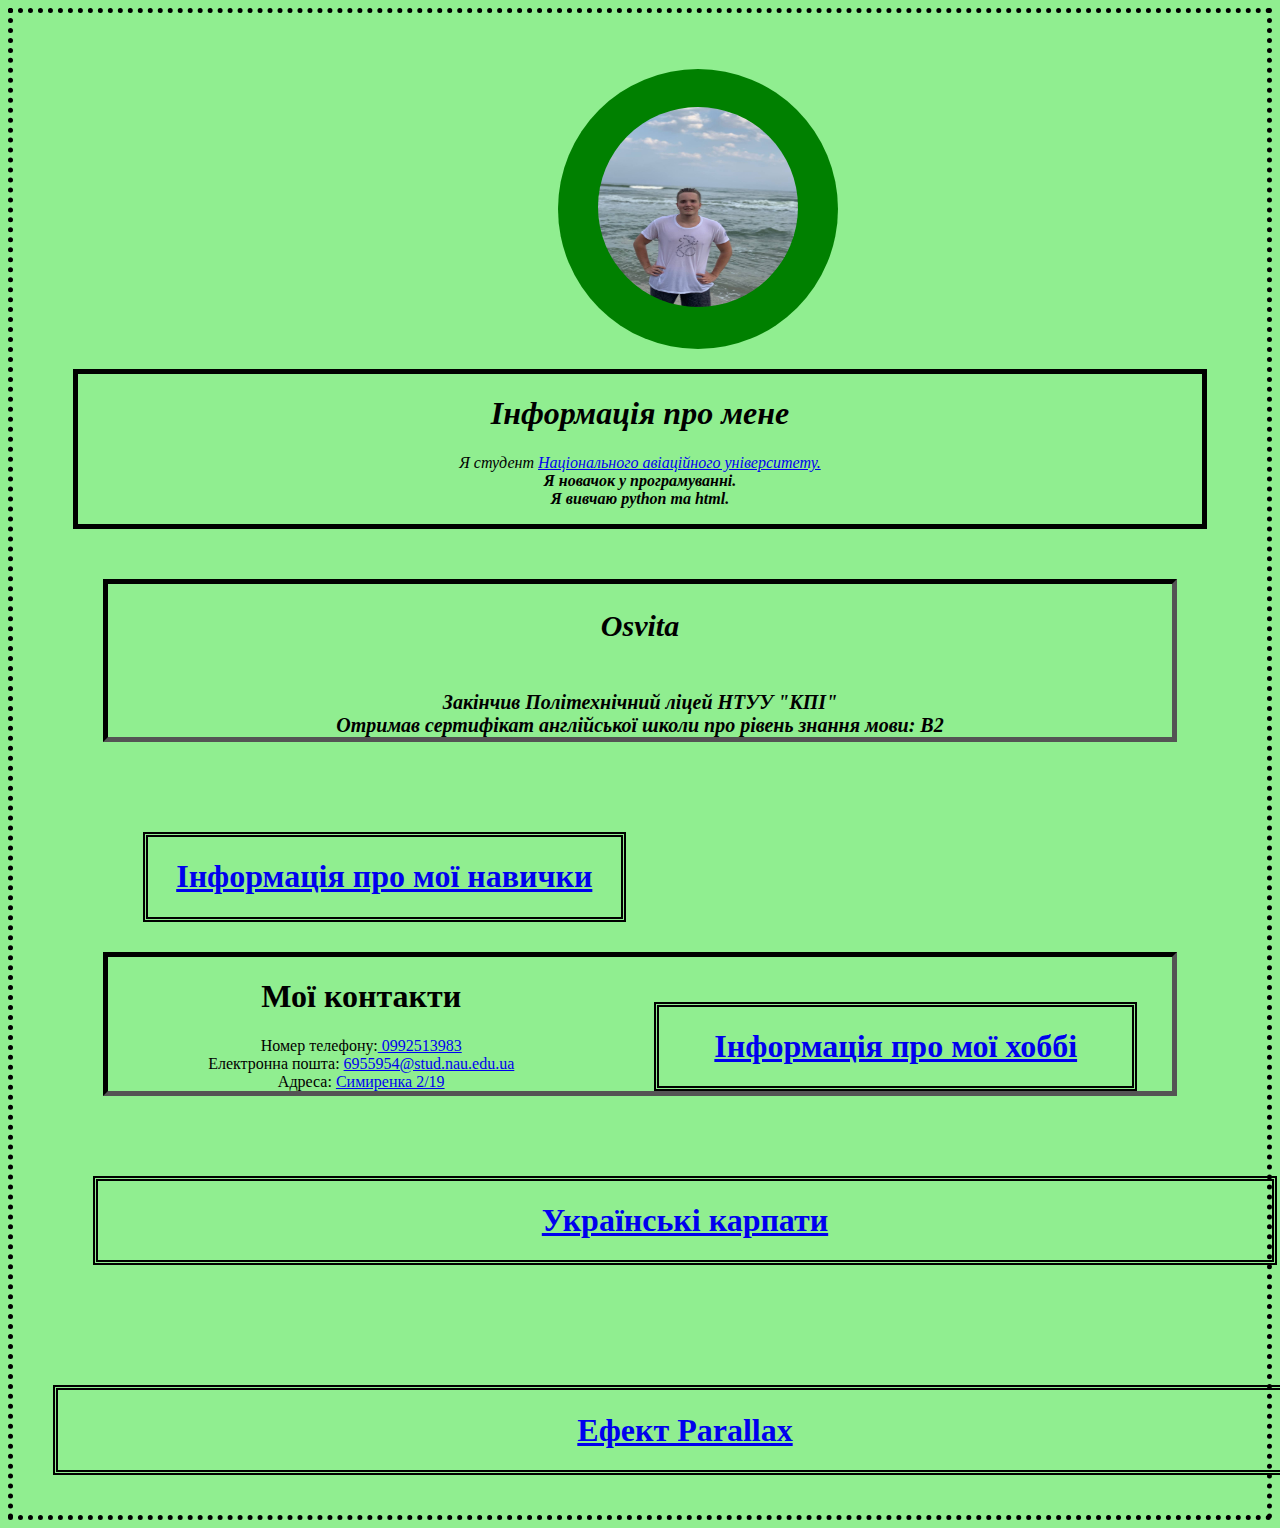
<file: index.html>
<!DOCTYPE html>
<html>
<head>
  <title>Моя сторінка</title>
  <link rel="stylesheet" href="styles.css" type="text/css">
</head>
<body>
<div class="mypage">
  <div class="image">
    <p class="img"><img src="my_photo.jpg"  width="200" height="200"> </p>
  </div>
  <div class="infoaboutme">
    <h1>Інформація про мене</h1>
    <p>
      Я студент <i> <a href="https://nau.edu.ua/%22%3E"> Національного авіаційного університету. </a> </i> <br>
      <strong>Я новачок у програмуванні.</strong> <br>
      <strong>Я вивчаю python та html.</strong> <br>
    </p>
    </div>
     <div id="osvita">
     <p>
    <h2>Osvita</h2><br />
  <strong>Закінчив Політехнічний ліцей НТУУ "КПІ"</strong> <br/>
  <strong>Отримав сертифікат англійської школи про рівень знання мови: B2</strong>
      </div>
      <section id="section">
      <div class="skills">
        <h1><a href="Skills.html">Інформація про мої навички</a></h1></div>

      <div class="hobbies">
        <h1><a href="my hobbies.html">Інформація про мої хоббі</a></h1></div>
        </section>
      <div class="mycontacts">
          <p>
            <h1>Мої контакти</h1>
                Номер телефону:<a href="tel:+38(099)2513983"> 0992513983</a><br />
                Електронна пошта: <a href="mailto:6955954@stud.nau.edu.ua">6955954@stud.nau.edu.ua</a><br />
                Адреса: <a href="https://www.google.com/maps/place/%D0%B2%D1%83%D0%BB%D0%B8%D1%86%D1%8F+%D0%A1%D0%B8%D0%BC%D0%B8%D1%80%D0%B5%D0%BD%D0%BA%D0%B0,+2%2F19,+%D0%9A%D0%B8%D1%97%D0%B2,+02000/@50.4157319,30.3891642,17z/data=!3m1!4b1!4m5!3m4!1s0x40d4cbe9718537e1:0x559c287d6cbb1f28!8m2!3d50.4157319!4d30.3913529">Симиренка 2/19</a>
          </div>
          <div class="codepen1">
            <h1><a href="codepen1.html">Українські карпати</a></h1></div>
          </div>
          <div class="codepen1">
            <h1><a href="parallax.html">Ефект Parallax</a></h1></div>
          </div>
</file>
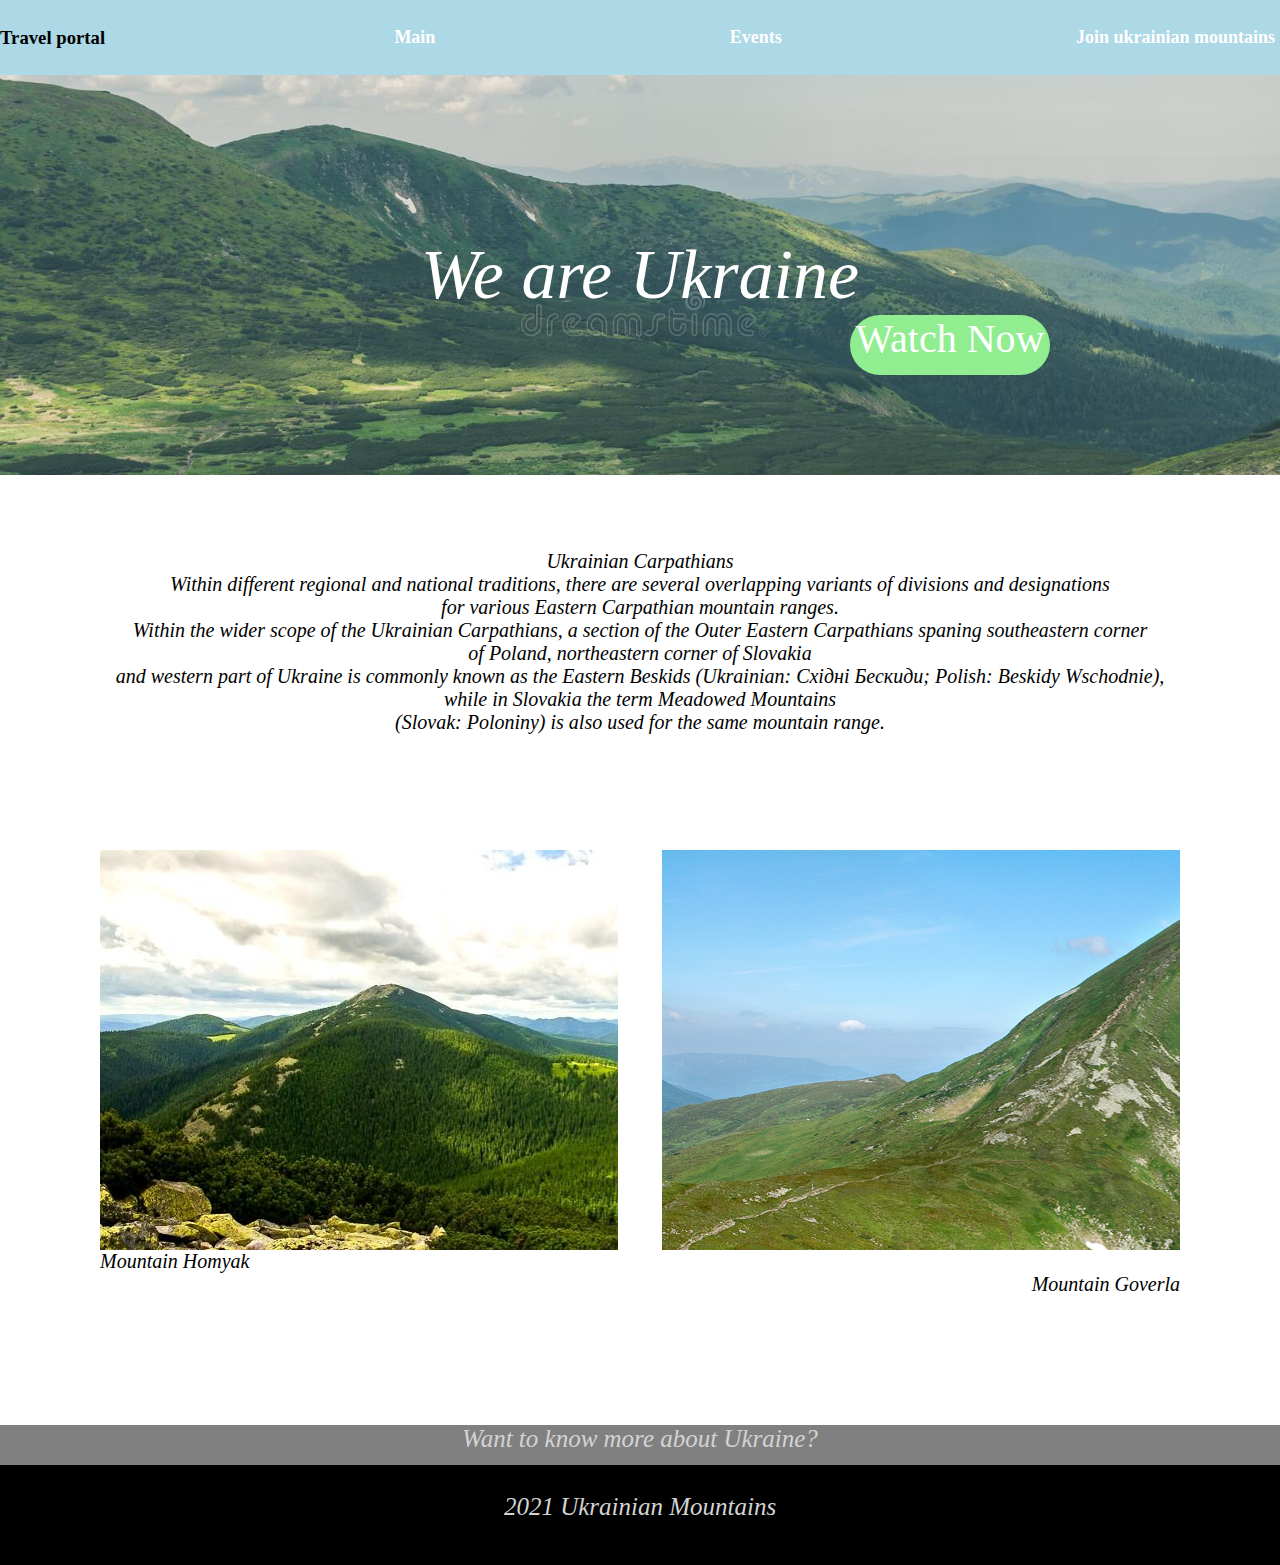
<file: codepen1.html>
<!DOCTYPE html>
<html>
<head>
  <title>Travel Portal</title>
  <meta name="viewport" content="width=device-width, initial-scale=1, maximum-scale=1" charset="utf-8">
  <style type="text/css" media="screen">
    * {
    margin: 0;
    padding: 0;
  }
  #Navbar1{
  height: 75px ;
  background-color: lightblue;
  display: flex;
  align-items:center;
  }
  .font{
  color: white;
  font-size: 18px;
  font-weight: bold;
  text-indent: 10px;
  flex-grow: 4;
  margin: 5px;
  font-family: italic;
  text-align: right;
}
  #header1{
      height: 400px;
      background-image: url(mountains.jpg);
      background-repeat: no-repeat;
      background-size: cover;
  }
  #section1 {
    margin-left: 100px; /* margin-и використав для простіру навколо */
    margin-right: 100px;
    margin-top: 75px;
    margin-bottom: 75px;
      height: 800px;
      background: white;
  }
  #yellowparagraph1 {
      height: 300px;
      background: white;
      bottom: 75px;
      font-style: italic;
      text-align: center;
      font-size: 20px;
  }
  #p1{
    text-align: center;
    font-size: 70px;
    font-style: italic;
    margin: 0 auto;
    color: white;
  }
  #p2{
    text-align: center;
    font-size: 40px;
    color: white;
    border-radius: 50px;
    background-color: lightgreen;
    width: 200px;
    height: 60px;
    margin-left: 850px;
  }
  #p2:hover{
    background-color: grey;
    cursor: pointer;
  }
  .FlexBox{ /* Flexbox надає інструменти для швидкого створення складних, гнучких макетів, та функції, які були складні у традиційних методах CSS. З їх допомогою складно чи неможливо досягти таких простих вимог до макету:
  Вертикальне вирівнювання блоку всередині батька.
  Оформлення всіх дітей контейнера так, щоб вони розподілили між собою доступну ширину/висоти незалежно від того, скільки ширини/висоти доступно.
  Зробити всі колонки в макеті однакової висоти, навіть якщо наповнення в них по-різному. */
    display: flex; /* flex задає позиціювання блоків в ряд */
    justify-content: space-between; /* space-between робить однакові відстані між блоками*/
  }
  .orangebox-1 { /* class має такуж саму функцію як і id, але відрізняється тим, що допускається вказувати відразу кілька класів, розділяючи їх між собою пробілом */
      height: 400px;
      width: 48%;
      background: url(homyak.jpg);
  }
  .orangebox-2
  {
      height: 400px;
      width: 48%;
      background: url(goverla.jpg);
  }
  #homyak{
    text-align: left;
    font-size: 20px;
    font-style: italic;
    width: 48%;
  }
  #goverla{
    text-align: right;
    font-size: 20px;
    font-style: italic;
  }
  #PreFooter1 {
      height: 40px;
      background: grey;
      text-align: center;
      font-style: oblique;
      font-size: 25px;
      color: lightgrey;
  }
  #footer1 {
      height: 100px;
      background: black;
      text-align: center;
      font-style: oblique;
      font-size: 25px;
      color: lightgrey;
  }
  @media screen and (max-width: 500px){
     #Yellowparagraph1{
         font-size: 16px;
     }
     #container1{

       flex-direction: column;
       justify-content: center;
     }

     .Orangebox-1{
         width: 100%;

     }
     #MainSection1{
       margin-bottom: 150px;
     }
     #Yellowparagraph1{
       margin-bottom: 20px;
     }
  }
  </style>
</head>
<body>
  <nav id="Navbar1">
  <h3>Travel portal</h3>
  <div class="font">
    Main
  </div>
  <div class="font">
    Events
  </div>
  <div class="font">
    Join ukrainian mountains
  </div>
      </nav>
	<header id="header1">
    <p id="p1"><br /><br />
      We are Ukraine</p>
    <p id="p2">
      Watch Now
    </p>
    </header>
	<section id="section1">
		<p id="yellowparagraph1">
      Ukrainian Carpathians<br />
      Within different regional and national traditions, there are several overlapping variants of divisions and designations<br /> for various Eastern Carpathian mountain ranges.<br />
       Within the wider scope of the Ukrainian Carpathians, a section of the Outer Eastern Carpathians spaning southeastern corner<br /> of Poland, northeastern corner of Slovakia<br />
        and western part of Ukraine is commonly known as the Eastern Beskids (Ukrainian: Східні Бескиди; Polish: Beskidy Wschodnie),<br /> while in Slovakia the term Meadowed Mountains<br />
         (Slovak: Poloniny) is also used for the same mountain range.
    </p>
    <div class="FlexBox">
		  <div class="orangebox-1"></div>
		  <div class="orangebox-2"></div>
    </div>
    <p id="homyak"> Mountain Homyak</p>
    <p id="goverla"> Mountain Goverla</p>
	</section>
	<div id="PreFooter1">
    Want to know more about Ukraine?
  </div>
	<footer id="footer1"></br>
    2021 Ukrainian Mountains
  </footer>
</body>
</html>
</file>
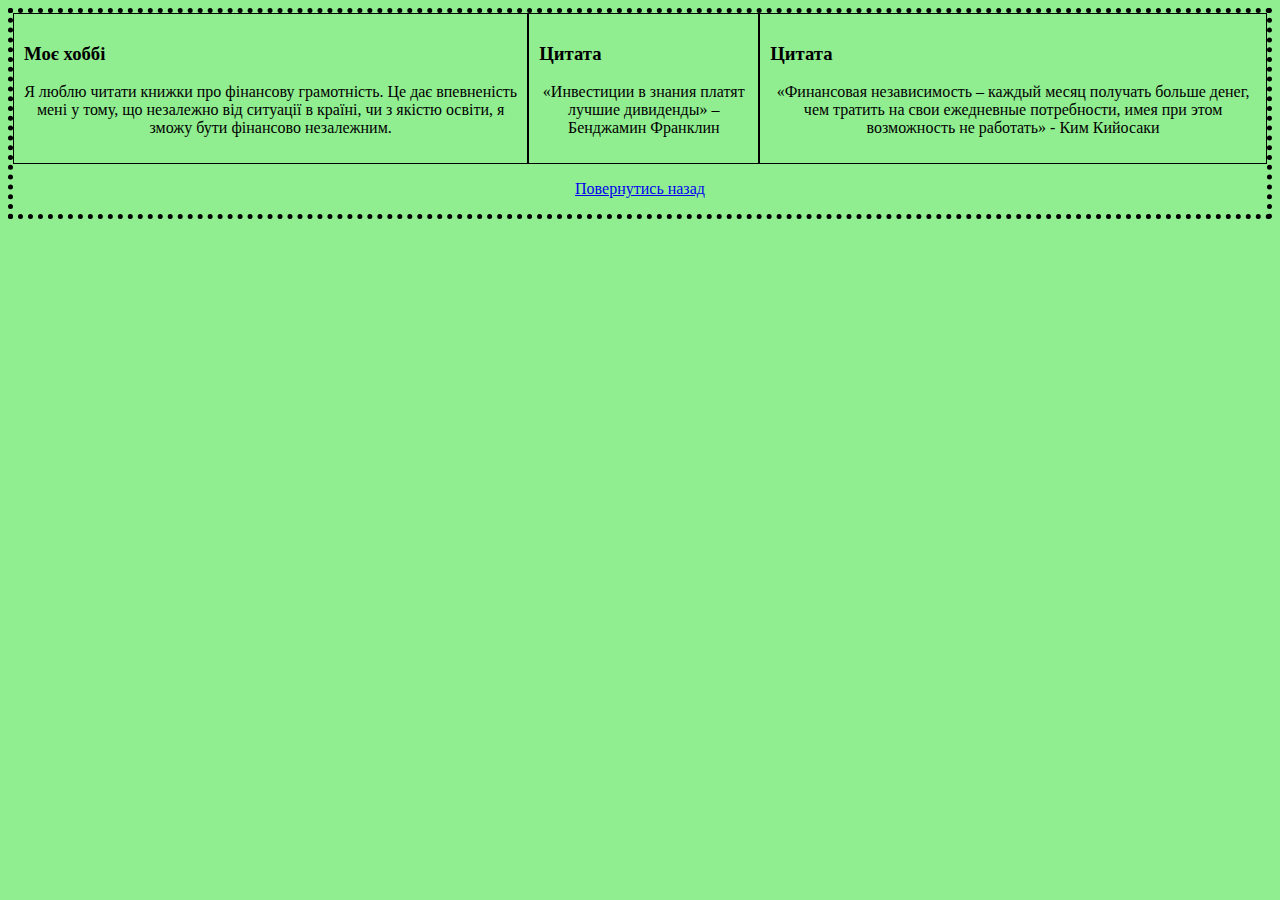
<file: My hobbies.html>
<!DOCTYPE html>
<html>
<head>
  <title>Хобі Андрія</title>
  <style type="text/css">
  body{
    background-color: lightgreen;
    border: 5px dotted black;
    }
    .flexbox{
  display: flex;
}
.flexbox div{
  padding: 10px;
  border: 1px solid black;
}
.box1{

}
.box2{

}
.box3{

}
p{
  text-align: center;
}
  </style>
</head>
<body >
  <div class="flexbox">
    <div class="box1">
      <h3>Моє хоббі</h3>
      <p>
        Я люблю читати книжки про фінансову грамотність. Це дає впевненість мені у тому, що незалежно від ситуації в країні, чи з якістю освіти, я зможу бути фінансово незалежним.
        </p>
    </div>
    <div class="box2">
      <h3>Цитата</h3>
      <p>
        «Инвестиции в знания платят лучшие дивиденды» – Бенджамин Франклин
        </p>
    </div>
    <div class="box3">
      <h3>Цитата</h3>
      <p>
        «Финансовая независимость – каждый месяц получать больше денег, чем тратить на свои ежедневные потребности, имея при этом возможность не работать» - Ким Кийосаки
        </p>
    </div>
  </div>
          <p><a href="4zad.html">Повернутись назад</a></p>
  </body>
</html>
</file>
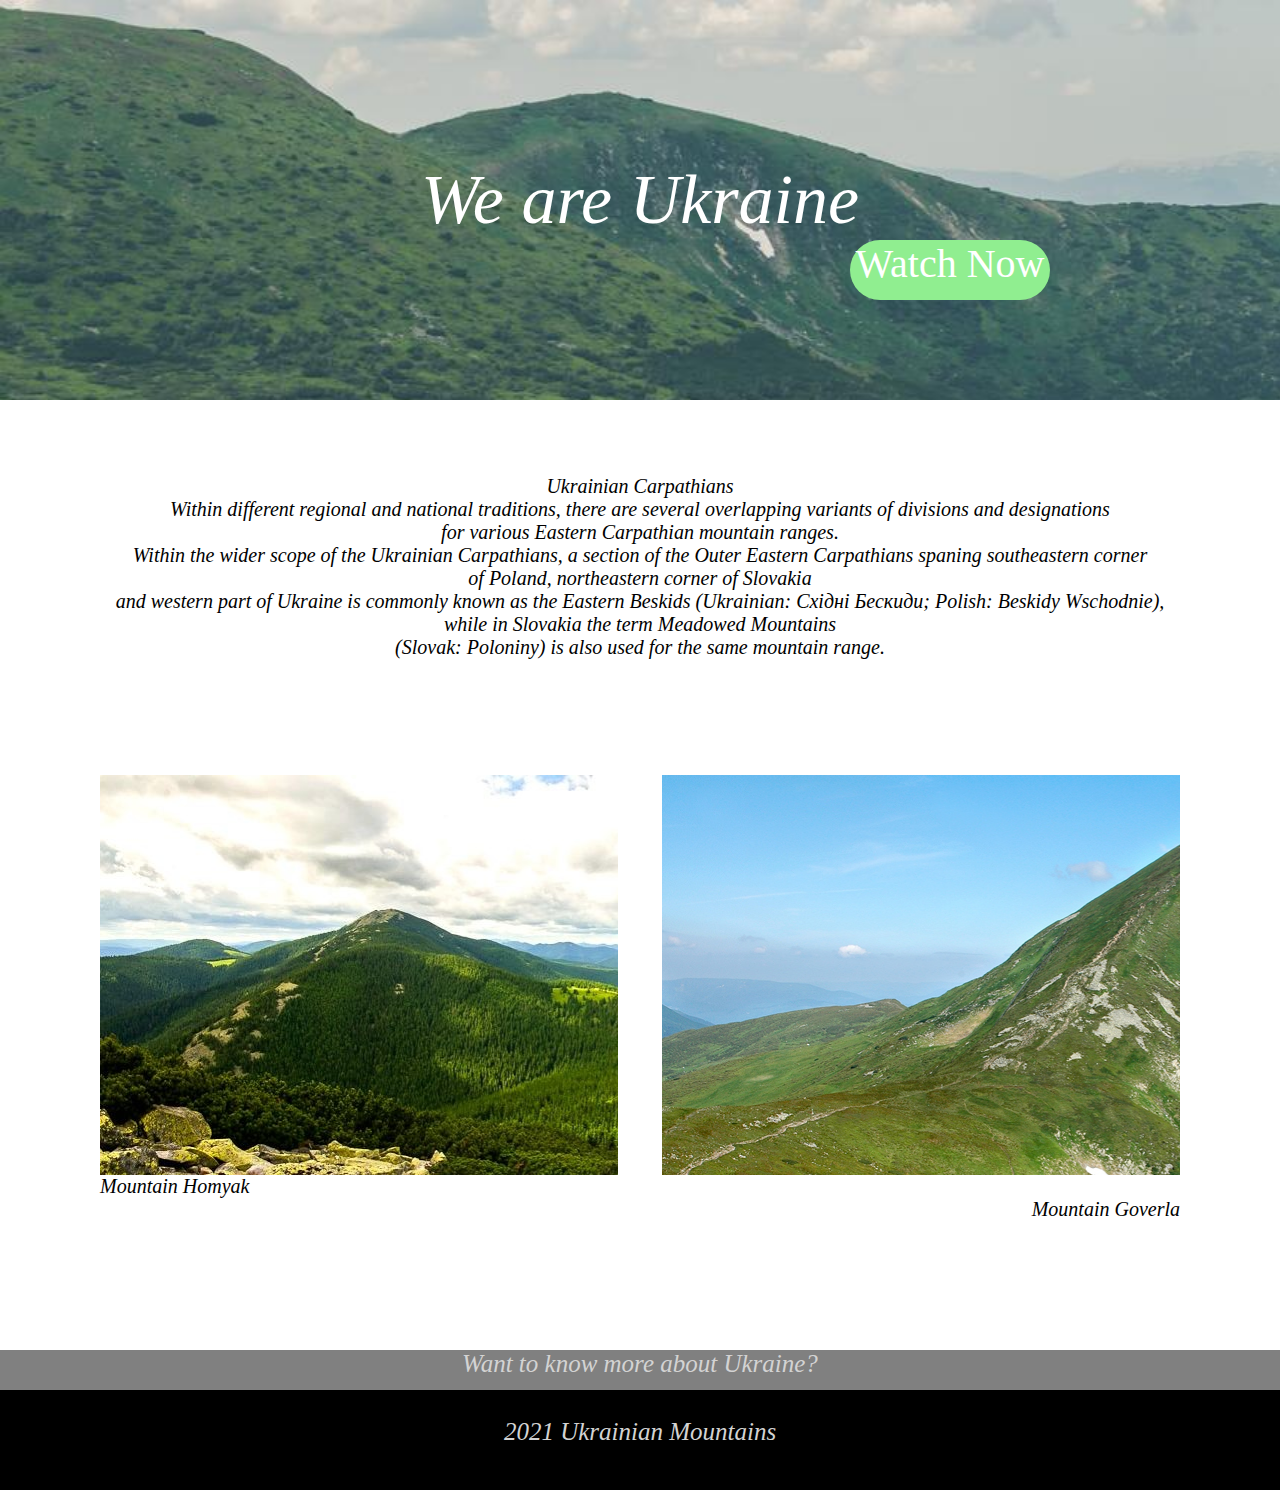
<file: parallax.html>
<!DOCTYPE html>
<html>
<head>
  <title>Travel Portal</title>
  <meta name="viewport" content="width=device-width, initial-scale=1, maximum-scale=1" charset="utf-8">
  <style type="text/css" media="screen">
    * {
  margin: 0;
  padding: 0;
 }
  #header1{
      height: 400px;
      background-image: url(mountains.jpg);
      background-repeat: no-repeat;
      background-attachment: fixed;
      background-size: cover;
  }
  #section1 {
    margin-left: 100px; /* margin-и використав для простіру навколо */
    margin-right: 100px;
    margin-top: 75px;
    margin-bottom: 75px;
      height: 800px;
      background: white;
  }
  #yellowparagraph1 {
      height: 300px;
      background: white;
      bottom: 75px;
      font-style: italic;
      text-align: center;
      font-size: 20px;
  }
  #p1{
    text-align: center;
    font-size: 70px;
    font-style: italic;
    margin: 0 auto;
    color: white;
  }
  #p2{
    text-align: center;
    font-size: 40px;
    color: white;
    border-radius: 50px;
    background-color: lightgreen;
    width: 200px;
    height: 60px;
    margin-left: 850px;
  }
  }
  #p2:hover{
    background-color: grey;
    cursor: pointer;
  }
  .FlexBox{ /* Flexbox надає інструменти для швидкого створення складних, гнучких макетів, та функції, які були складні у традиційних методах CSS. З їх допомогою складно чи неможливо досягти таких простих вимог до макету:
  Вертикальне вирівнювання блоку всередині батька.
  Оформлення всіх дітей контейнера так, щоб вони розподілили між собою доступну ширину/висоти незалежно від того, скільки ширини/висоти доступно.
  Зробити всі колонки в макеті однакової висоти, навіть якщо наповнення в них по-різному. */
    display: flex; /* flex задає позиціювання блоків в ряд */
    justify-content: space-between; /* space-between робить однакові відстані між блоками*/
  }
  .orangebox-1 { /* class має такуж саму функцію як і id, але відрізняється тим, що допускається вказувати відразу кілька класів, розділяючи їх між собою пробілом */
      height: 400px;
      width: 48%;
      background: url(homyak.jpg);
  }
  .orangebox-2
  {
      height: 400px;
      width: 48%;
      background: url(goverla.jpg);
  }
  #homyak{
    text-align: left;
    font-size: 20px;
    font-style: italic;
    width: 48%;
  }
  #goverla{
    text-align: right;
    font-size: 20px;
    font-style: italic;
  }
  #PreFooter1 {
      height: 40px;
      background: grey;
      text-align: center;
      font-style: oblique;
      font-size: 25px;
      color: lightgrey;
  }
  #footer1 {
      height: 100px;
      background: black;
      text-align: center;
      font-style: oblique;
      font-size: 25px;
      color: lightgrey;
  }
  @media only screen and (max-width: 749px){
    #header1{
      background-attachment: inherit;
    }

     #Yellowparagraph1{
         font-size: 16px;
     }
     #container1{

       flex-direction: column;
       justify-content: center;
     }

     .Orangebox-1{
         width: 100%;

     }
     #MainSection1{
       margin-bottom: 150px;
     }
     #Yellowparagraph1{
       margin-bottom: 20px;
     }
  }
  </style>
</head>
<body>

	<header id="header1">
    <p id="p1"><br /><br />
      We are Ukraine</p>
    <p id="p2">
      Watch Now
    </p>
    </header>
	<section id="section1">
		<p id="yellowparagraph1">
      Ukrainian Carpathians<br />
      Within different regional and national traditions, there are several overlapping variants of divisions and designations<br /> for various Eastern Carpathian mountain ranges.<br />
       Within the wider scope of the Ukrainian Carpathians, a section of the Outer Eastern Carpathians spaning southeastern corner<br /> of Poland, northeastern corner of Slovakia<br />
        and western part of Ukraine is commonly known as the Eastern Beskids (Ukrainian: Східні Бескиди; Polish: Beskidy Wschodnie),<br /> while in Slovakia the term Meadowed Mountains<br />
         (Slovak: Poloniny) is also used for the same mountain range.
    </p>
    <div class="FlexBox">
		  <div class="orangebox-1"></div>
		  <div class="orangebox-2"></div>
    </div>
    <p id="homyak"> Mountain Homyak</p>
    <p id="goverla"> Mountain Goverla</p>
	</section>
	<div id="PreFooter1">
    Want to know more about Ukraine?
  </div>
	<footer id="footer1"><br />
    2021 Ukrainian Mountains
  </footer>
</body>
</html>
</file>
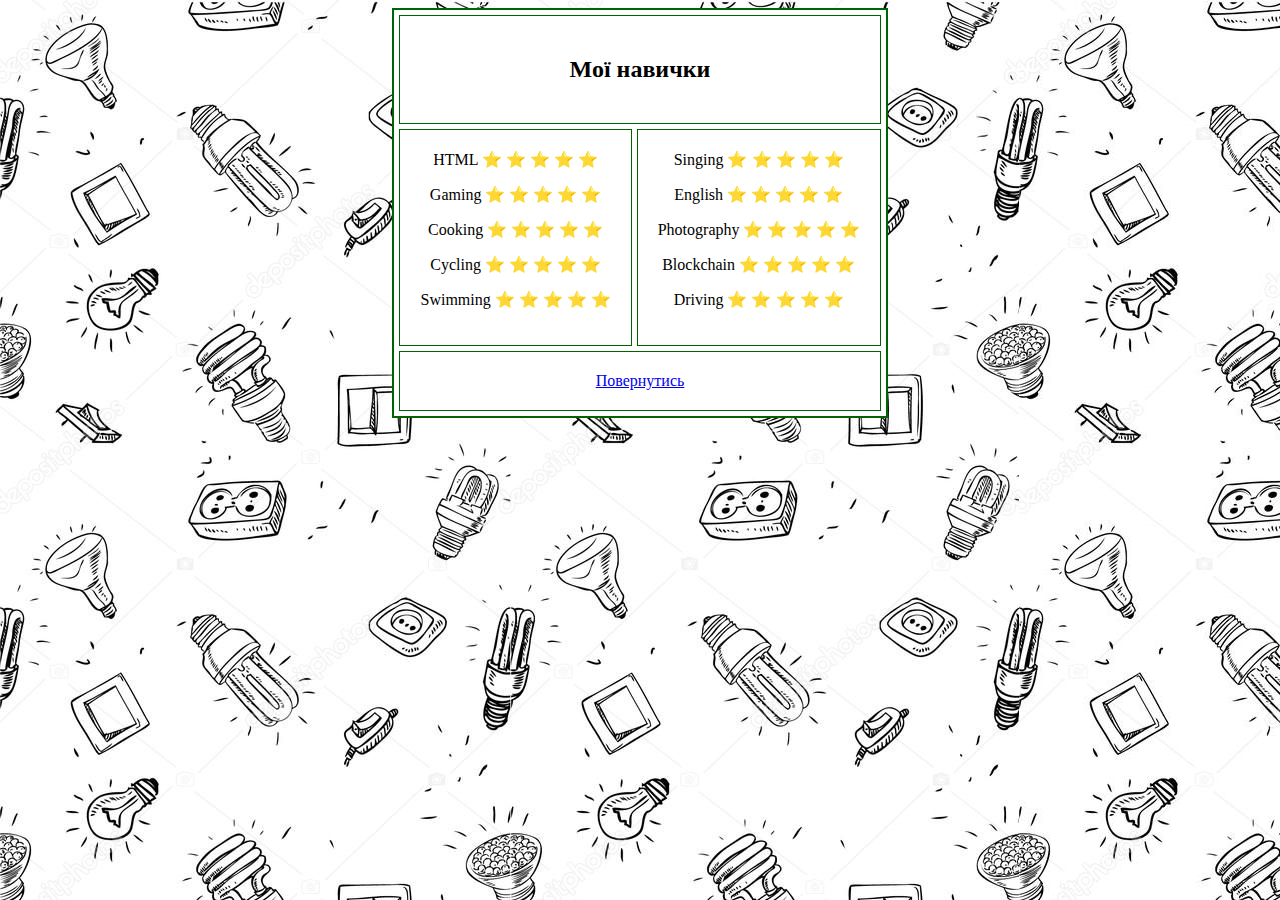
<file: skills.html>
<!DOCTYPE html>
<html>
<head>
  <title>Навички</title>
</head>
<body background="background.jpg">
  <table align="center" border="2" bordercolor="darkgreen" bgcolor="white" cellpadding="20" cellspacing="5">
    <tr align="center">
    <td colspan="2"><h2>Мої навички</h2>
    <tr align="center">
<td> HTML &#11088 &#11088 <b>&#11088 &#11088 &#11088</b>
  <p>
    Gaming &#11088 &#11088 &#11088 <b>&#11088 &#11088 </b>
    </p>
    <p>
      Cooking &#11088 &#11088 &#11088 <b>&#11088 &#11088 </b>
      </p>
      <p>
        Cycling &#11088 &#11088 &#11088 &#11088 &#11088
        </p>
        <p>
          Swimming &#11088 &#11088 &#11088 &#11088 <b>&#11088 </b>
          </p>
<td>
    Singing &#11088 <b>&#11088 &#11088 &#11088 &#11088</b>
    <p>
      English &#11088 &#11088 &#11088 &#11088 <b>&#11088 </b>
      </p>
      <p>
        Photography &#11088 &#11088 <b>&#11088 &#11088 &#11088</b>
        </p>
        <p>
          Blockchain &#11088 &#11088 &#11088 <b>&#11088 &#11088 </b>
          </p>
          <p>
            Driving &#11088 &#11088 <b>&#11088 &#11088 &#11088</b>
            </p>
    </td>
    <tr align="center">
      <td td colspan="2"><a href="4zad.html">Повернутись</a></td>

  </tr>
  </body>
  </html>
</file>
<file: styles.css>
body{
  background-color: lightgreen;
  border: 5px dotted black;
}
.mypage{
  padding: 40px;
}
.image{
  width: 280px;
  height: 280px;
  background-color: green;
  text-align: center;
  position: relative;
  left: 43%;
  border-radius: 400px;
}
img{
  margin: 38px;
  border-radius: 100px;
}
.image:hover{
  background-color: lightgreen;

}
.infoaboutme{
  border: 5px solid black;
  text-align: center;
  margin: 20px;
  font-style: oblique;
  }
.infoaboutme:hover{
  color: grey;
}
#osvita:hover{
  color: grey;
}
#osvita{
  border: 5px inset black;
  margin: 50px;
  text-align: center;
  font-size: 20px;
  font-style: italic;
}
.skills{
  border: 5px double black;
  margin: 40px;
  text-align: center;
  float:left;
  width: 44%;
}
.hobbies{
  border: 5px double black;
  margin: 40px;
  text-align: center;
  float: right;
  width: 44%;
}
.codepen1{
  border: 5px double black;
  margin: 40px;
  text-align: center;
  float:center;
  width: 100%;
}
.mycontacts:hover{
  color: grey;
}
.mycontacts{
  border: 5px inset black;
  margin: 80px 50px;
  text-align: center;
}
#section {
    margin: 50px 50px;
    height: 80px;
</file>
